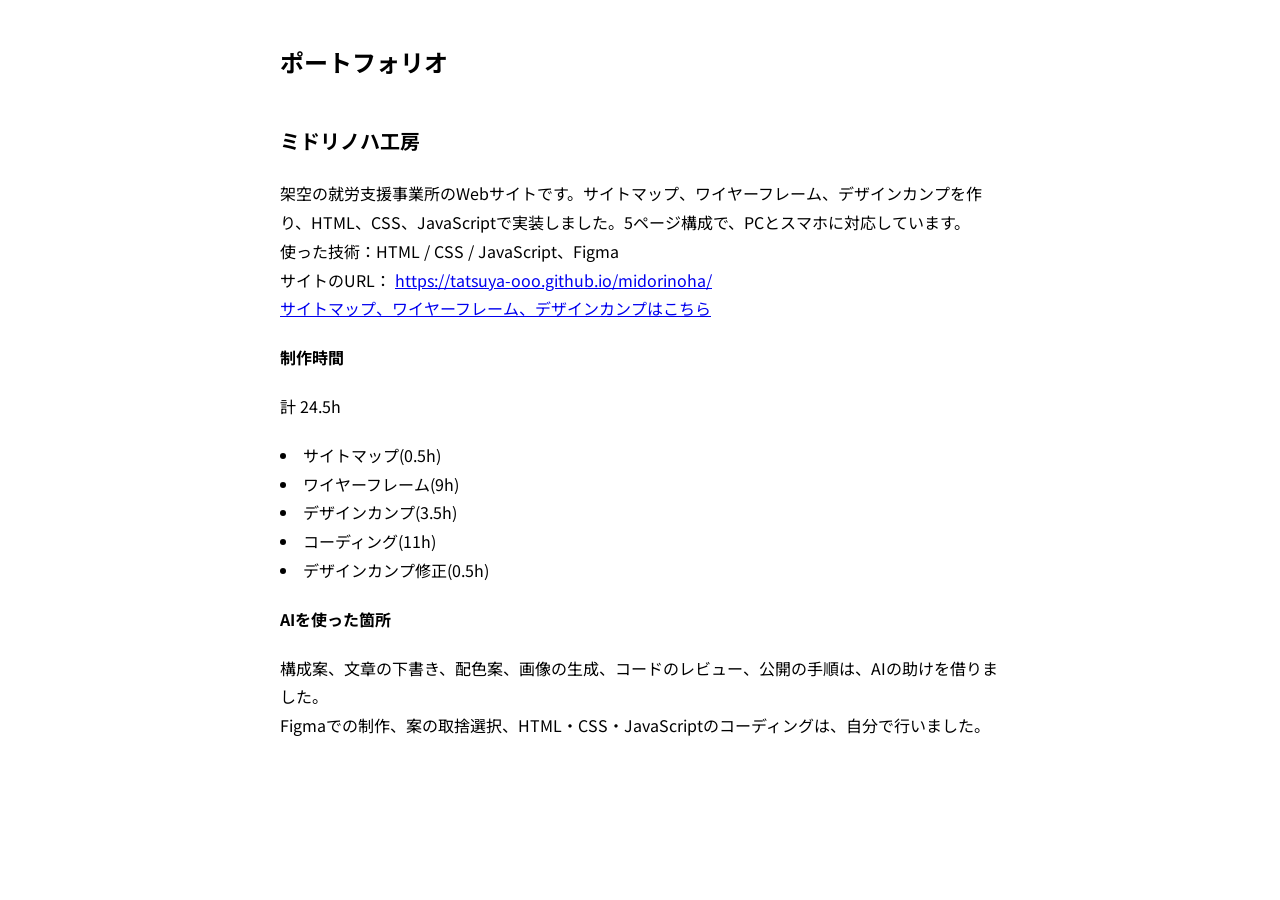
<file: index.html>
<!doctype html>
<html lang="ja">
  <head>
    <meta charset="UTF-8" />
    <meta name="robots" content="noindex, nofollow" />
    <link rel="icon" href="./assets/images/favicon.svg" type="image/svg+xml" />
    <meta name="viewport" content="width=device-width, initial-scale=1.0" />
    <title>ポートフォリオ</title>
    <meta name="description" content="私のポートフォリオ置き場です。" />
    <link rel="preconnect" href="https://fonts.googleapis.com" />
    <link rel="preconnect" href="https://fonts.gstatic.com" crossorigin />
    <link
      href="https://fonts.googleapis.com/css2?family=Noto+Sans+JP:wght@100..900&family=Playfair+Display:ital,wght@0,400..900;1,400..900&display=swap"
      rel="stylesheet"
    />
    <link rel="stylesheet" href="./assets/css/ress.min.css" />
    <link rel="stylesheet" href="./assets/css/style.css" />
  </head>
  <body>
    <main>
      <div class="inner">
        <h1>ポートフォリオ</h1>
        <section>
          <h2>ミドリノハ工房</h2>
          <p>
            架空の就労支援事業所のWebサイトです。サイトマップ、ワイヤーフレーム、デザインカンプを作り、HTML、CSS、JavaScriptで実装しました。5ページ構成で、PCとスマホに対応しています。
            <br />
            使った技術：HTML / CSS / JavaScript、Figma
            <br />
            サイトのURL：
            <a href="https://tatsuya-ooo.github.io/midorinoha/">
              https://tatsuya-ooo.github.io/midorinoha/
            </a>
            <br />
            <a href="./midorinoha-assets.html">
              サイトマップ、ワイヤーフレーム、デザインカンプはこちら
            </a>
          </p>
          <h3>制作時間</h3>
          <p>計 24.5h</p>
          <ul>
            <li>サイトマップ(0.5h)</li>
            <li>ワイヤーフレーム(9h)</li>
            <li>デザインカンプ(3.5h)</li>
            <li>コーディング(11h)</li>
            <li>デザインカンプ修正(0.5h)</li>
          </ul>
          <h3>AIを使った箇所</h3>
          <p>
            構成案、文章の下書き、配色案、画像の生成、コードのレビュー、公開の手順は、AIの助けを借りました。
            <br />
            Figmaでの制作、案の取捨選択、HTML・CSS・JavaScriptのコーディングは、自分で行いました。
          </p>
        </section>
      </div>
    </main>
  </body>
</html>
</file>
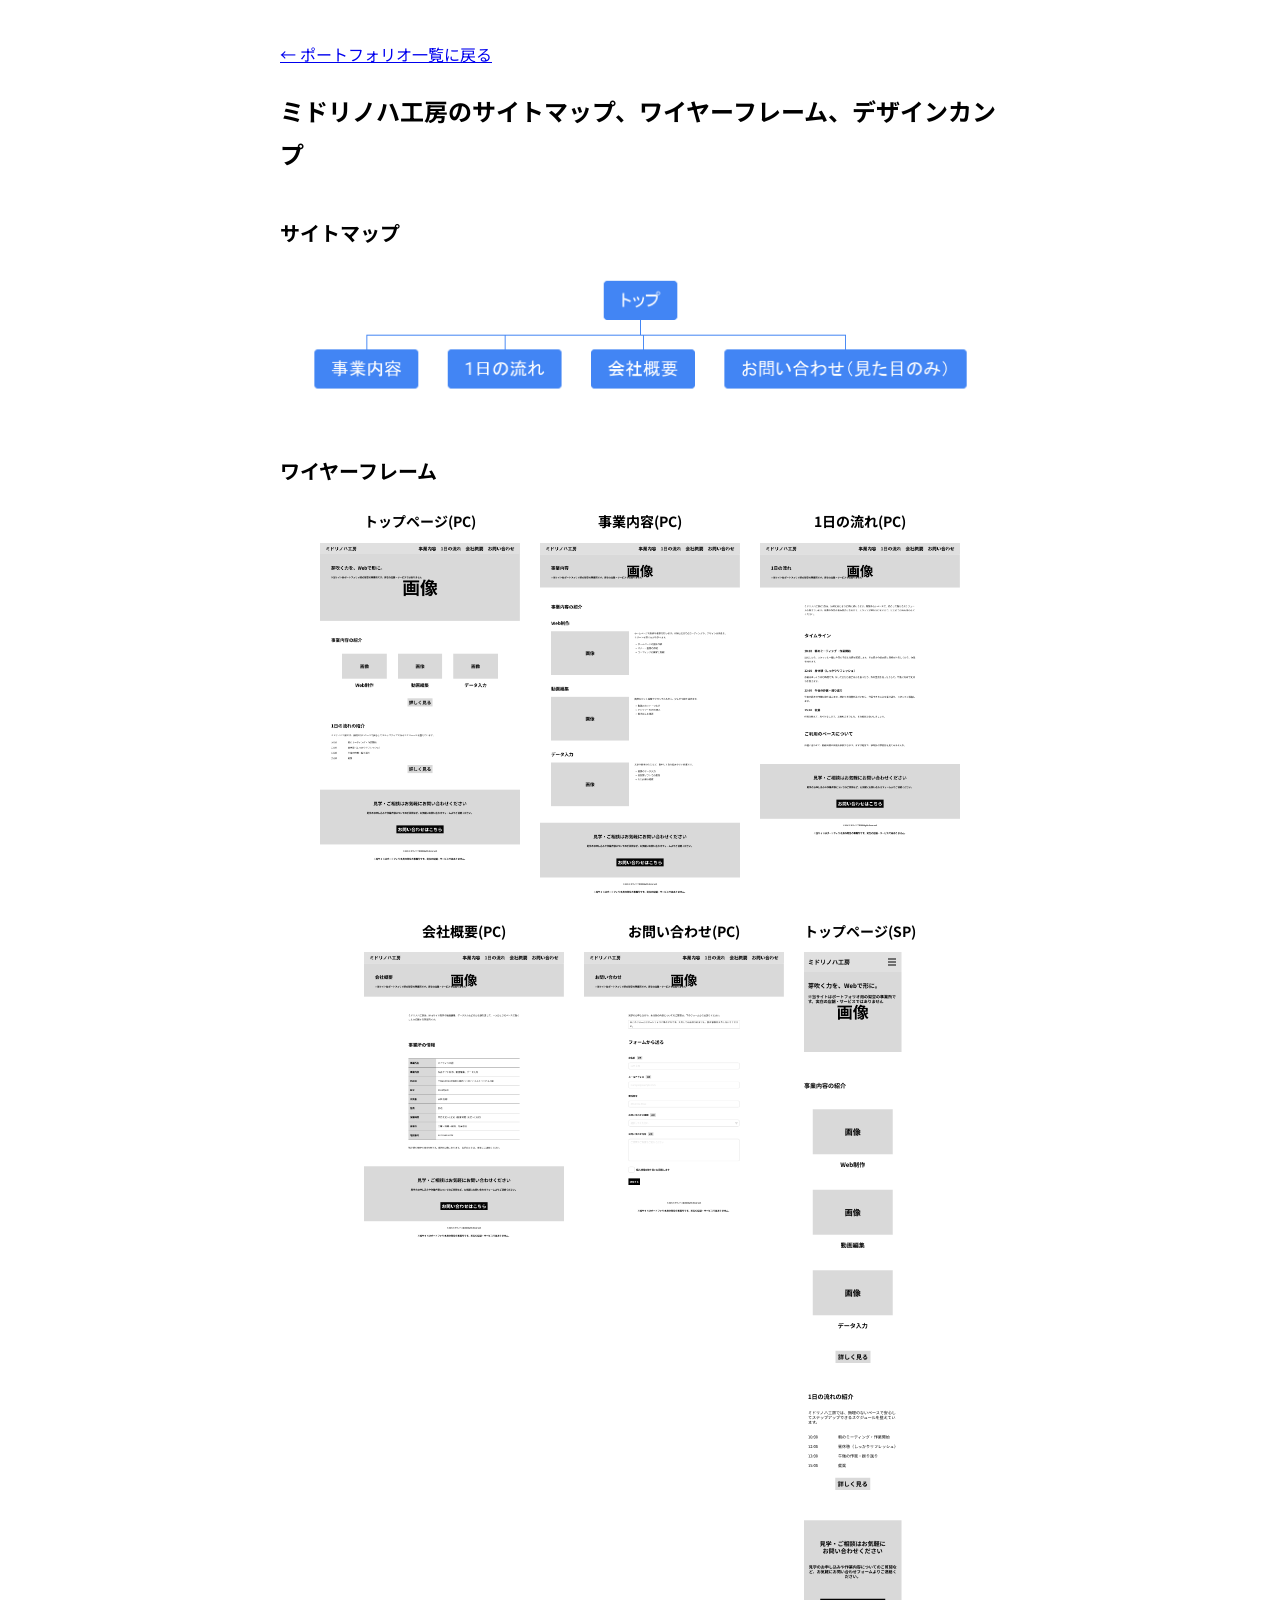
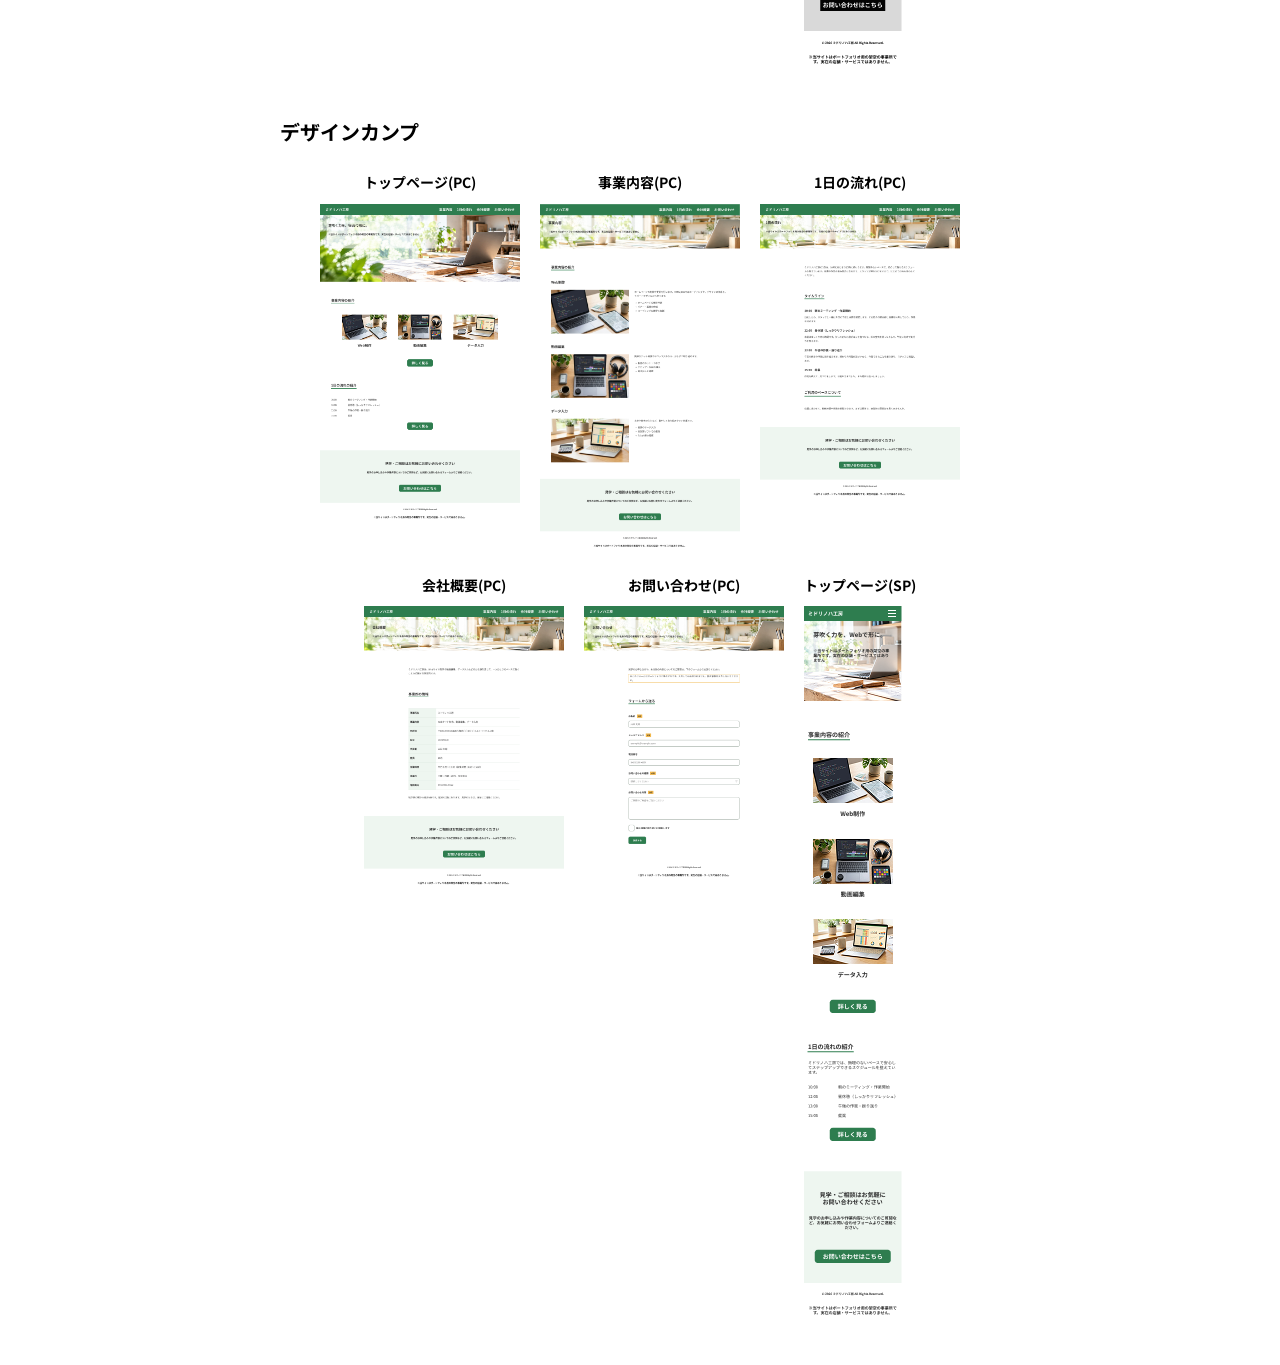
<file: midorinoha-assets.html>
<!doctype html>
<html lang="ja">
  <head>
    <meta charset="UTF-8" />
    <meta name="robots" content="noindex, nofollow" />
    <link rel="icon" href="./assets/images/favicon.svg" type="image/svg+xml" />
    <meta name="viewport" content="width=device-width, initial-scale=1.0" />
    <title>
      ミドリノハ工房のサイトマップ、ワイヤーフレーム、デザインカンプ
    </title>
    <meta
      name="description"
      content="私のポートフォリオ置き場です。ミドリノハ工房のサイトマップ、ワイヤーフレーム、デザインカンプを置いています。"
    />
    <link rel="preconnect" href="https://fonts.googleapis.com" />
    <link rel="preconnect" href="https://fonts.gstatic.com" crossorigin />
    <link
      href="https://fonts.googleapis.com/css2?family=Noto+Sans+JP:wght@100..900&family=Playfair+Display:ital,wght@0,400..900;1,400..900&display=swap"
      rel="stylesheet"
    />
    <link rel="stylesheet" href="./assets/css/ress.min.css" />
    <link rel="stylesheet" href="./assets/css/style.css" />
  </head>
  <body>
    <main>
      <div class="inner">
        <p><a href="./index.html">← ポートフォリオ一覧に戻る</a></p>
        <h1>ミドリノハ工房のサイトマップ、ワイヤーフレーム、デザインカンプ</h1>
        <section>
          <h2>サイトマップ</h2>
          <div class="sitemap-container">
            <img src="./assets/images/sitemap.png" alt="sitemap" />
          </div>
        </section>
        <section>
          <h2>ワイヤーフレーム</h2>
          <div class="wireframe-container">
            <figure>
              <a href="./assets/images/wireframe/top-PC.png">
                <img
                  src="./assets/images/wireframe/top-PC-thumb.png"
                  alt="wireframe-top-PC"
                  loading="lazy"
                />
              </a>
              <figcaption>トップページ(PC)</figcaption>
            </figure>
            <figure>
              <a href="./assets/images/wireframe/service-PC.png">
                <img
                  src="./assets/images/wireframe/service-PC-thumb.png"
                  alt="wireframe-service-PC"
                  loading="lazy"
                />
              </a>
              <figcaption>事業内容(PC)</figcaption>
            </figure>
            <figure>
              <a href="./assets/images/wireframe/schedule-PC.png">
                <img
                  src="./assets/images/wireframe/schedule-PC-thumb.png"
                  alt="wireframe-schedule-PC"
                  loading="lazy"
                />
              </a>
              <figcaption>1日の流れ(PC)</figcaption>
            </figure>
            <figure>
              <a href="./assets/images/wireframe/about-PC.png">
                <img
                  src="./assets/images/wireframe/about-PC-thumb.png"
                  alt="wireframe-about-PC"
                  loading="lazy"
                />
              </a>
              <figcaption>会社概要(PC)</figcaption>
            </figure>
            <figure>
              <a href="./assets/images/wireframe/contact-PC.png">
                <img
                  src="./assets/images/wireframe/contact-PC-thumb.png"
                  alt="wireframe-contact-PC"
                  loading="lazy"
                />
              </a>
              <figcaption>お問い合わせ(PC)</figcaption>
            </figure>
            <figure>
              <a href="./assets/images/wireframe/top-SP.png">
                <img
                  src="./assets/images/wireframe/top-SP-thumb.png"
                  alt="wireframe-top-SP"
                  loading="lazy"
                />
              </a>
              <figcaption>トップページ(SP)</figcaption>
            </figure>
          </div>
        </section>
        <section>
          <h2>デザインカンプ</h2>
          <div class="designcomp-container">
            <figure>
              <a href="./assets/images/designcomp/top-PC.png">
                <img
                  src="./assets/images/designcomp/top-PC-thumb.png"
                  alt="designcomp-top-PC"
                  loading="lazy"
                />
              </a>
              <figcaption>トップページ(PC)</figcaption>
            </figure>
            <figure>
              <a href="./assets/images/designcomp/service-PC.png">
                <img
                  src="./assets/images/designcomp/service-PC-thumb.png"
                  alt="designcomp-service-PC"
                  loading="lazy"
                />
              </a>
              <figcaption>事業内容(PC)</figcaption>
            </figure>
            <figure>
              <a href="./assets/images/designcomp/schedule-PC.png">
                <img
                  src="./assets/images/designcomp/schedule-PC-thumb.png"
                  alt="designcomp-schedule-PC"
                  loading="lazy"
                />
              </a>
              <figcaption>1日の流れ(PC)</figcaption>
            </figure>
            <figure>
              <a href="./assets/images/designcomp/about-PC.png">
                <img
                  src="./assets/images/designcomp/about-PC-thumb.png"
                  alt="designcomp-about-PC"
                  loading="lazy"
                />
              </a>
              <figcaption>会社概要(PC)</figcaption>
            </figure>
            <figure>
              <a href="./assets/images/designcomp/contact-PC.png">
                <img
                  src="./assets/images/designcomp/contact-PC-thumb.png"
                  alt="designcomp-contact-PC"
                  loading="lazy"
                />
              </a>
              <figcaption>お問い合わせ(PC)</figcaption>
            </figure>
            <figure>
              <a href="./assets/images/designcomp/top-SP.png">
                <img
                  src="./assets/images/designcomp/top-SP-thumb.png"
                  alt="designcomp-top-SP"
                  loading="lazy"
                />
              </a>
              <figcaption>トップページ(SP)</figcaption>
            </figure>
          </div>
        </section>
      </div>
    </main>
  </body>
</html>
</file>
<file: assets/css/style.css>
@charset "utf-8";

/* base */
html {
  font-size: 100%;
}

body {
  font-family:
    "Noto Sans JP", "Hiragino Sans", "Yu Gothic", "Meiryo", sans-serif;
  font-size: 1rem;
  line-height: 1.8;
  word-break: break-all;
}

img {
  max-width: 100%;
  vertical-align: bottom;
}

li {
  list-style: none;
}

a {
  text-decoration: underline;
}

button {
  cursor: pointer;
}

section {
  margin-bottom: 40px;
}

.inner {
  max-width: 800px;
  padding: 0 40px;
  margin: 0 auto;
}

main {
  margin-top: 40px;
}

h1 {
  font-size: 1.5rem;
  font-weight: bold;
  margin-bottom: 40px;
}

h2 {
  font-size: 1.25rem;
  font-weight: bold;
  margin-bottom: 20px;
}

h3 {
  font-size: 1rem;
  font-weight: bold;
  margin-bottom: 20px;
}

p {
  margin-bottom: 20px;
}

ul {
  margin-bottom: 20px;
}

ul > li {
  list-style-type: disc;
  list-style-position: inside;
}

.sitemap-container {
    text-align: center;
}

.wireframe-container,
.designcomp-container {
  display: flex;
  justify-content: center;
  align-items: flex-start;
  flex-wrap: wrap;
  gap: 20px;
}

.wireframe-container figure,
.designcomp-container figure {
  display: flex;
  flex-direction: column-reverse;
  max-width: 200px;
}

.wireframe-container figcaption,
.designcomp-container figcaption {
  font-size: 0.875rem;
  font-weight: bold;
  text-align: center;
  margin-bottom: 8px;
}

@media screen and (max-width: 767px) {
  .inner {
    padding: 0 16px;
  }
}
</file>
<file: assets/css/ress.min.css>
html{-webkit-text-size-adjust:100%;box-sizing:border-box;-moz-tab-size:4;tab-size:4;word-break:normal}*,:after,:before{background-repeat:no-repeat;box-sizing:inherit}:after,:before{text-decoration:inherit;vertical-align:inherit}*{margin:0;padding:0}hr{color:inherit;height:0;overflow:visible}details,main{display:block}summary{display:list-item}small{font-size:80%}[hidden]{display:none}abbr[title]{border-bottom:none;text-decoration:underline;text-decoration:underline dotted}a{background-color:transparent}a:active,a:hover{outline-width:0}code,kbd,pre,samp{font-family:monospace,monospace}pre{font-size:1em}b,strong{font-weight:bolder}sub,sup{font-size:75%;line-height:0;position:relative;vertical-align:baseline}sub{bottom:-.25em}sup{top:-.5em}table{border-color:inherit;text-indent:0}iframe{border-style:none}[aria-busy=true]{cursor:progress}[aria-controls]{cursor:pointer}input{border-radius:0}[type=number]::-webkit-inner-spin-button,[type=number]::-webkit-outer-spin-button{height:auto}[type=search]{-webkit-appearance:textfield;outline-offset:-2px}[type=search]::-webkit-search-decoration{-webkit-appearance:none}textarea{overflow:auto;resize:vertical}button,input,optgroup,select,textarea{font:inherit}optgroup{font-weight:700}button{overflow:visible}button,select{text-transform:none}[role=button],[type=button],[type=reset],[type=submit],button{cursor:pointer}[type=button]::-moz-focus-inner,[type=reset]::-moz-focus-inner,[type=submit]::-moz-focus-inner,button::-moz-focus-inner{border-style:none;padding:0}[type=button]::-moz-focus-inner,[type=reset]::-moz-focus-inner,[type=submit]::-moz-focus-inner,button:-moz-focusring{outline:1px dotted ButtonText}[type=reset],[type=submit],button,html [type=button]{-webkit-appearance:button}button,input,select,textarea{background-color:transparent;border-style:none}a:focus,button:focus,input:focus,select:focus,textarea:focus{outline-width:0}select{-moz-appearance:none;-webkit-appearance:none}select::-ms-expand{display:none}select::-ms-value{color:currentColor}legend{border:0;color:inherit;display:table;max-width:100%;white-space:normal}::-webkit-file-upload-button{-webkit-appearance:button;color:inherit;font:inherit}[aria-disabled=true],[disabled]{cursor:default}img{border-style:none}progress{vertical-align:baseline}
</file>
